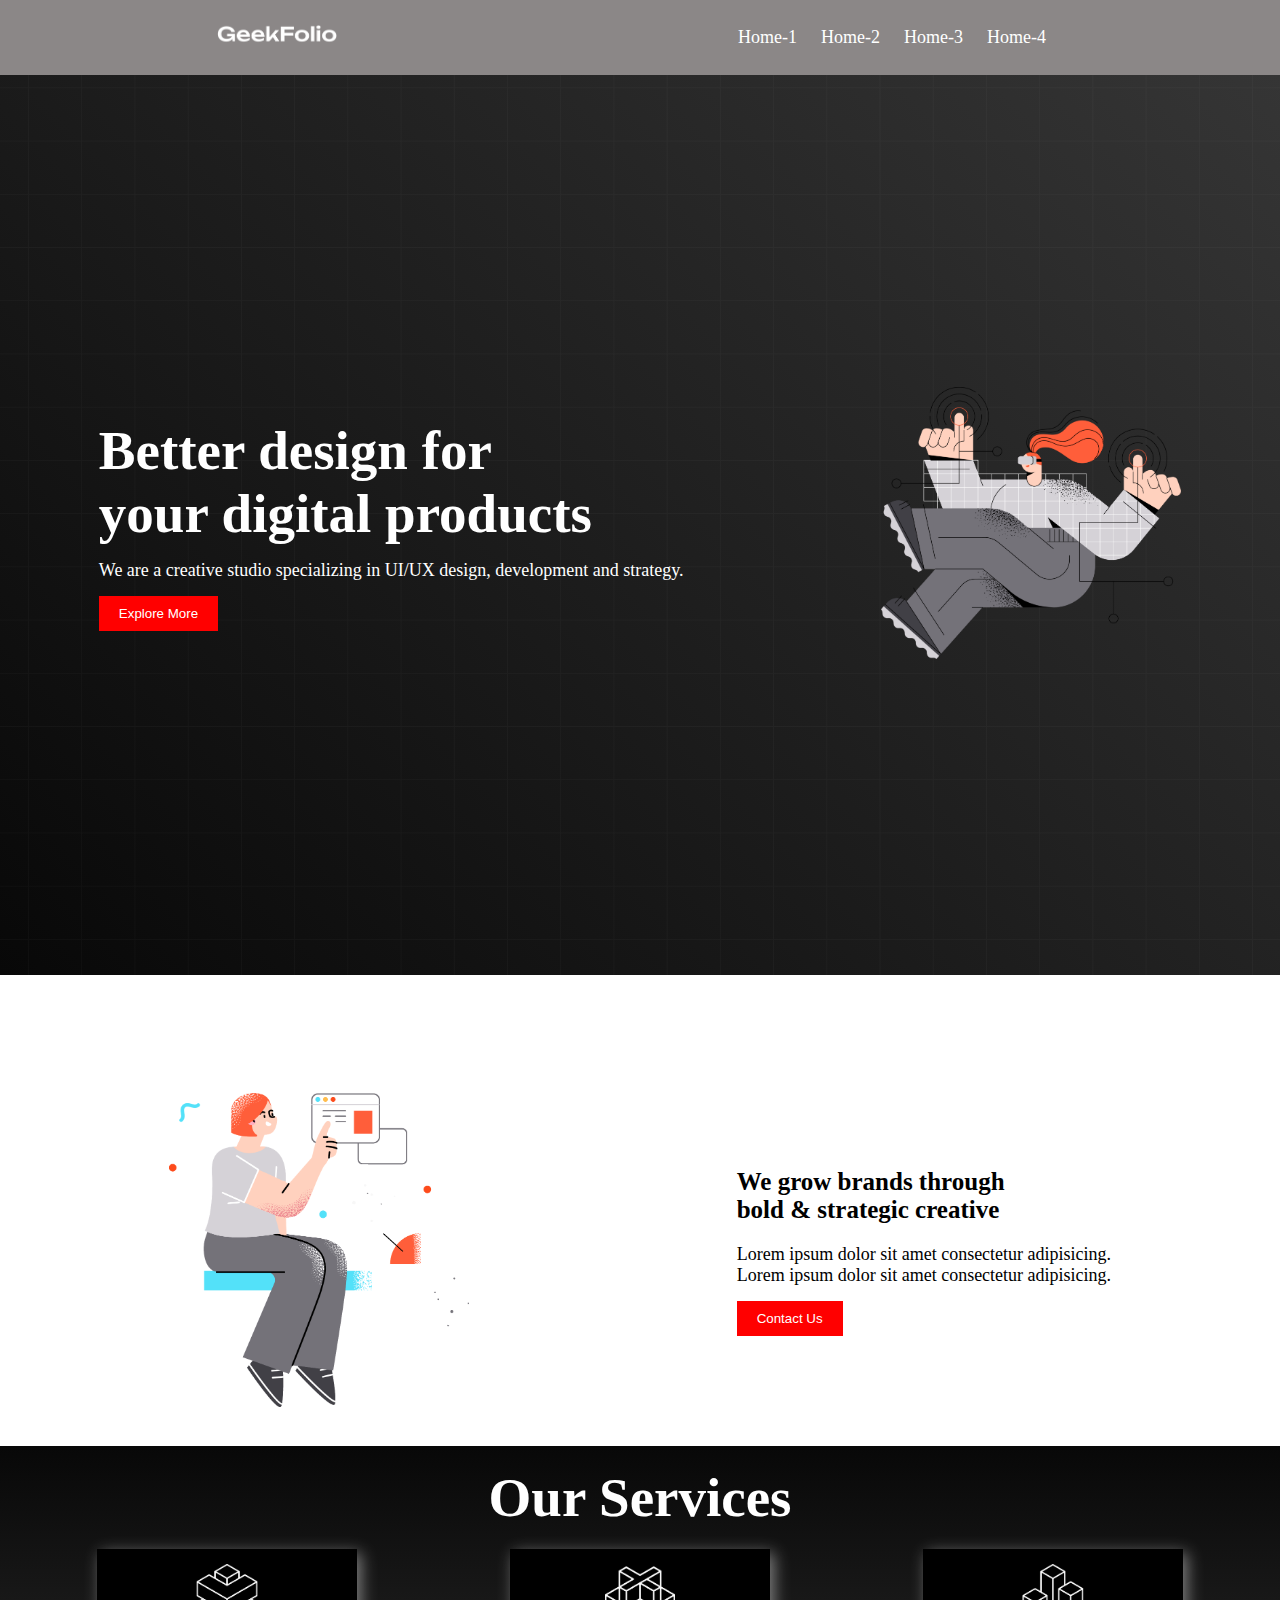
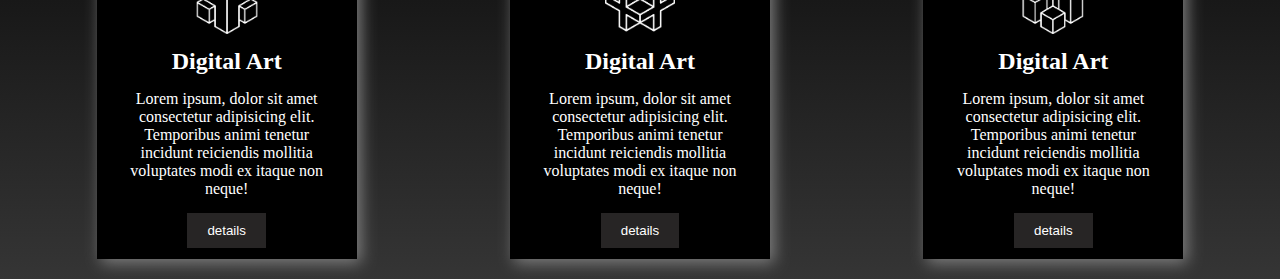
<file: index.htm>
<!DOCTYPE html>
<html lang="en">
<head>
    <meta charset="UTF-8">
    <meta name="viewport" content="width=device-width, initial-scale=1.0">
    <title>My Simple Website</title>
    <link rel="stylesheet" href="style.css">
</head>
<body>
    <!-- this is a navbar section -->
    <header>
    <nav>
        <div class="menu-container">
            <div class="logo">
                <img class="menu-photo" src="./logo/logo-light.png" alt="">
            </div>
            <div class="menu-items">
                <li class="items">Home-1</li>
                <li class="items">Home-2</li>
                <li class="items">Home-3</li>
                <li class="items">Home-4</li>
            </div>
        </div>
    </nav>
    </header>
    <main>
      <section>
        <div class="banner-container">
            <div class="banner-text">
                <h1 class="title">Better design for <br>
                    your digital products</h1>
                    <p class="description">We are a creative studio specializing in UI/UX design, development and strategy.</p>
                    <button class="btn">Explore More</button>
            </div>
            <div class="banner-photo">
                <img class="banner-img" src="./images/banner.png" alt="">
            </div>
          </div>
      </section>
      <!-- this is about us section -->
      <section>
        <h1 class="title about-title">About Us</h1>
        <div class="about-container">
            <div class="about-info">
               <h1 class="tilte">We grow brands through <br>
                   bold & strategic creative</h1>
                   <p class="about-description">Lorem ipsum dolor sit amet consectetur adipisicing.</p>
                   <p class="about-description">Lorem ipsum dolor sit amet consectetur adipisicing.</p>
                   <button class="btn explore">Contact Us</button>
            </div>
            <div class="about-photo">
               <img class="banner-img" src="./images/section.png" alt="">
            </div>
         </div>
      </section>
      <section class="sevice-section">
        <h1 class="title about-title">Our Services</h1>
        <div class="service-container">
        <div class="box">
            <img class="icon" src="./icon/0.png" alt="">
            <h2 class="box-title">Digital Art</h2>
            <p class="box-description">Lorem ipsum, dolor sit amet consectetur adipisicing elit. Temporibus animi tenetur incidunt reiciendis mollitia voluptates modi ex itaque non neque!</p>
            <button class="btn box-btn">details</button>
        </div>

        <div class="box">
            <img class="icon" src="./icon/1.png" alt="">
            <h2 class="box-title">Digital Art</h2>
            <p class="box-description">Lorem ipsum, dolor sit amet consectetur adipisicing elit. Temporibus animi tenetur incidunt reiciendis mollitia voluptates modi ex itaque non neque!</p>
            <button class="btn box-btn">details</button>
        </div>

        <div class="box">
            <img class="icon" src="./icon/2.png" alt="">
            <h2 class="box-title">Digital Art</h2>
            <p class="box-description">Lorem ipsum, dolor sit amet consectetur adipisicing elit. Temporibus animi tenetur incidunt reiciendis mollitia voluptates modi ex itaque non neque!</p>
            <button class="btn box-btn">details</button>
        </div>
        </div>
      </section>
    </main>
    <footer>
        
    </footer>
</body>
</html>
</file>
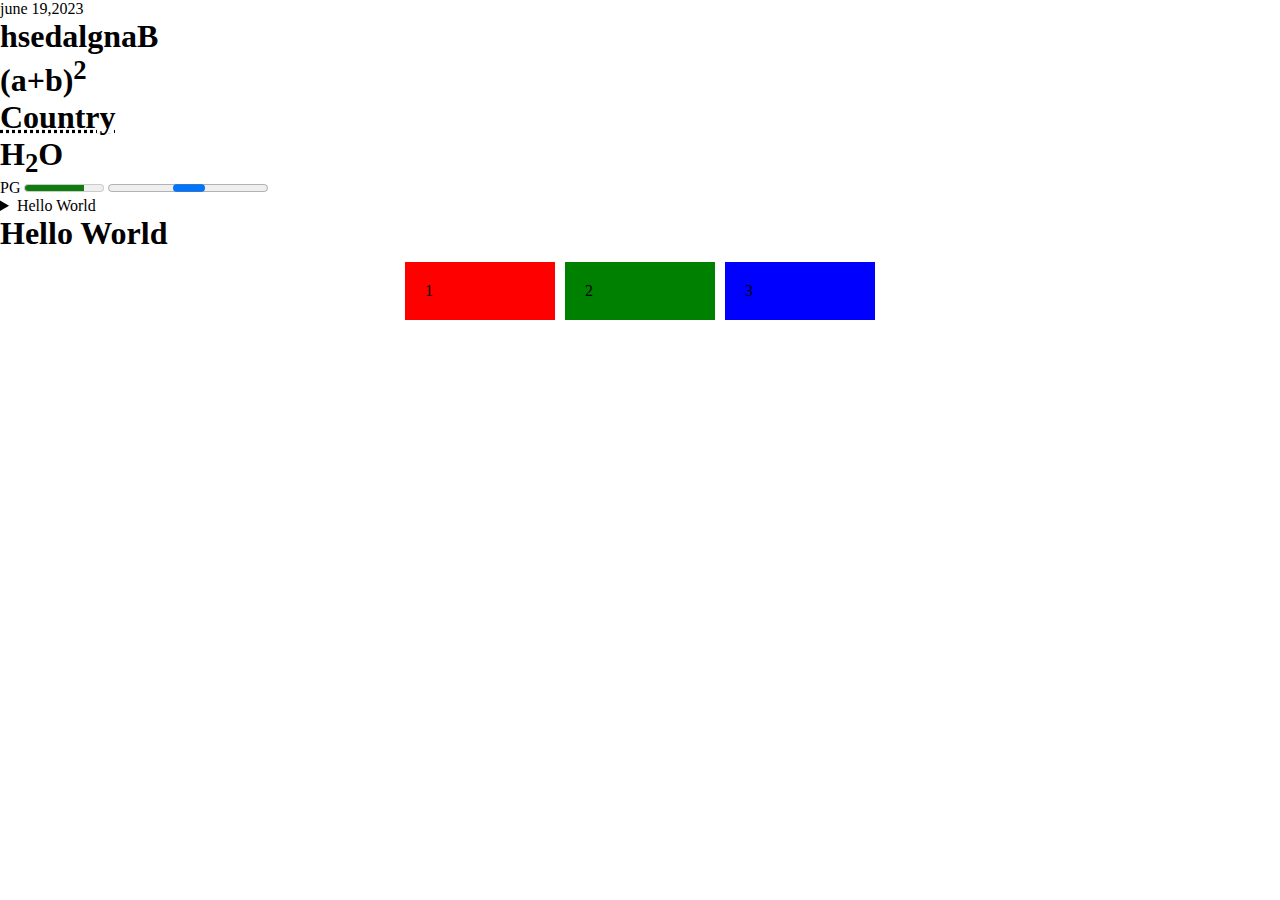
<file: test.html>
<!DOCTYPE html>
<html lang="en">
<head>
    <meta charset="UTF-8">
    <meta name="viewport" content="width=device-width, initial-scale=1.0">
    <title>Conceptual-1</title>
    <link rel="stylesheet" href="test.css">
</head>
<body>
    <time datetime="19-06-2023">june 19,2023</time>
    <h1><bdo dir="rtl">Bangladesh</bdo></h1>
    <h1>(a+b)<sup>2</sup></h1>
    <h1><abbr title="this is Bangladesh">Country</abbr></h1>
    <h1>H<sub>2</sub>O</h1>
    <label for="disk">PG</label>
    <meter id="disk" value="0.75"></meter>
    <progress id="prog"></progress>
    <details>
        <summary>Hello World</summary>
        <p>Lorem ipsum, dolor sit amet consectetur adipisicing elit. Nemo, culpa!</p>
    </details>

    <h1 class="test">Hello World</h1>

    <div class="container">
        <div class="box">1</div>
        <div class="box box2">2</div>
        <div class="box box3">3</div>
    </div>
</body>
</html>
</file>
<file: style.css>
*{
    margin: 0;
    padding: 0;
}
.menu-container{
    background-color: rgb(139, 135, 135);
    padding: 20px;
    color: white;
    list-style: none;
    display: flex;
    justify-content: space-around;
    align-items: center;
}
.menu-photo{
    width: 120px;
}
.menu-items{
    display: flex;
   
}
.items{
    margin-right: 10px;  
    padding: 7px;
    font-size: 18px;
}
.items:hover{
    color: blue;
    cursor: pointer;
}
.banner-img{
    width: 300px;
}
.banner-container{
    height: 100vh;
    display: flex;
    justify-content: space-around;
    align-items: center;
   background-image: url("./images/background.png"), linear-gradient(45deg,rgb(8,8,8),rgb(53,53,53));
   background-position: center;
   background-size: cover;
   background-repeat: no-repeat;
   color: white;
}
.title{
font-size: 55px;
font-weight: bold;
}
.description{
font-size: 18px;
margin-top: 15px;
margin-bottom: 15px;
}
.btn{
    padding: 10px 20px;
    background-color: red;
    color: white;
    border: none;
}
.btn:hover{
    background-color: green;
    color: tomato;
    cursor: pointer;
}
.about-container{
    /* height: 300px; */
    display: flex;
    justify-content: space-around;
    align-items: center;
    flex-direction: row-reverse;
    padding: 35px;
}
.about-title{
    text-align: center;
    padding-top: 20px;
    color: white;
}
.about-description{
    font-size: 18px;
}
.explore{
    margin-top: 15px;
}
.tilte{
    font-size: 25px;
    margin-bottom: 20px;
    margin-top: 0;
}
.box{
    width: 230px;
    height: 280px;
    box-shadow: 4px 4px 15px grey;
    background-color: black;
    text-align: center;
    padding: 15px;
    color: white;
}
.icon{
width: 70px;
}
.box-btn{
    background-color: rgb(39, 37, 37);
    margin-top: 10px;
}
.box-title{
    padding: 10px;
}
.box-description{
    padding: 5px;
}
.service-container{
    display: flex;
    justify-content: space-around;
    padding: 20px;
    
}
.sevice-section{
    background-image: linear-gradient(rgb(8,8,8),rgb(53,53,53));
}
</file>
<file: test.css>
*{
    margin: 0;
    padding: 0;
}

.box{
    padding: 20px;
    background-color: red;
    width: 110px;
}
.box2{
    background-color: green;
    margin: 10px;
}
.box3{
background-color: blue;
}
.container{
    display: flex;
    justify-content: center;
    align-items: center;
    /* flex-direction: row-reverse; */
}
</file>
